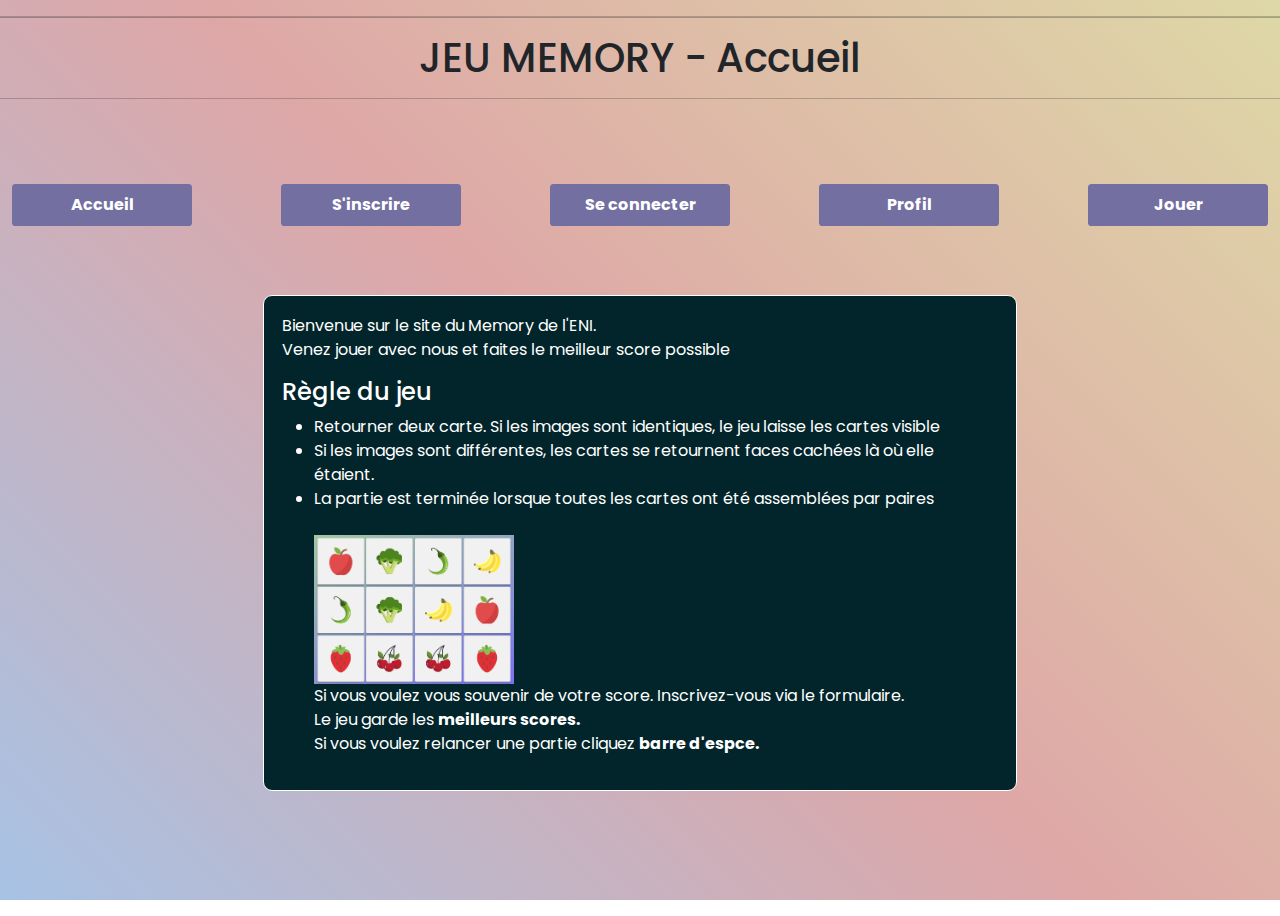
<file: index.html>
<!DOCTYPE html>
<html lang="fr">
<head>
    <meta charset="UTF-8">
    <meta name="viewport" content="width=device-width, initial-scale=1.0">
    <title>JEU-MEMORY</title>
    <link rel="stylesheet" href="https://cdn.jsdelivr.net/npm/bootstrap@5.3.3/dist/css/bootstrap.min.css" integrity="sha384-QWTKZyjpPEjISv5WaRU9OFeRpok6YctnYmDr5pNlyT2bRjXh0JMhjY6hW+ALEwIH" crossorigin="anonymous">
    <link rel="stylesheet" href="style.css">
    <!-- lien google font -->
    <link rel="preconnect" href="https://fonts.googleapis.com">
    <link rel="preconnect" href="https://fonts.gstatic.com" crossorigin>
    <link href="https://fonts.googleapis.com/css2?family=Poppins:ital,wght@0,100;0,200;0,300;0,400;0,500;0,600;0,700;0,800;0,900;1,100;1,200;1,300;1,400;1,500;1,600;1,700;1,800;1,900&display=swap" rel="stylesheet">
</head>
<body>
    <header>
        <hr>
        <h1>JEU MEMORY - Accueil</h1> 
        <hr>
    </header>

    <br>

    <nav class="container-fluid">
        <div class="navAccueil"><a href="index.html">Accueil</a></div>
        <div class="navAccueil"><a href="inscription.html">S'inscrire</a></div>
        <div class="navAccueil"><a href="connexion.html">Se connecter</a></div>
        <div class="navAccueil"><a href="profil.html">Profil</a></div>
        <div class="navAccueil"><a href="jouer.html">Jouer</a></div>
    </nav>

    <br>
    <div class="container-fluid">
        <main class="mainAccueil">
            <p>
                Bienvenue sur le site du Memory de l'ENI. <br>
                Venez jouer avec nous et faites le meilleur score possible
            </p>

            <h4>Règle du jeu</h4>

            <ul>
                <li>
                    Retourner deux carte. Si les images sont identiques, le jeu laisse les cartes visible
                </li>
                <li>
                    Si les images sont différentes, les cartes se retournent faces cachées là où elle étaient.
                </li>
                <li>
                    La partie est terminée lorsque toutes les cartes ont été assemblées par paires
                </li>
                <br>
                <img src="memory-legume/memory_detail.png" class="imageAccueil" alt="exemple-du-jeu-réussi">

                <p>
                    Si vous voulez vous souvenir de votre score. Inscrivez-vous via le formulaire.<br>
                    Le jeu garde les <span> meilleurs scores.</span><br>
                    Si vous voulez relancer une partie cliquez <span> barre d'espce.</span>
                </p>

            </ul>
        </main>
    </div>  

    
</body>
</html>
</file>
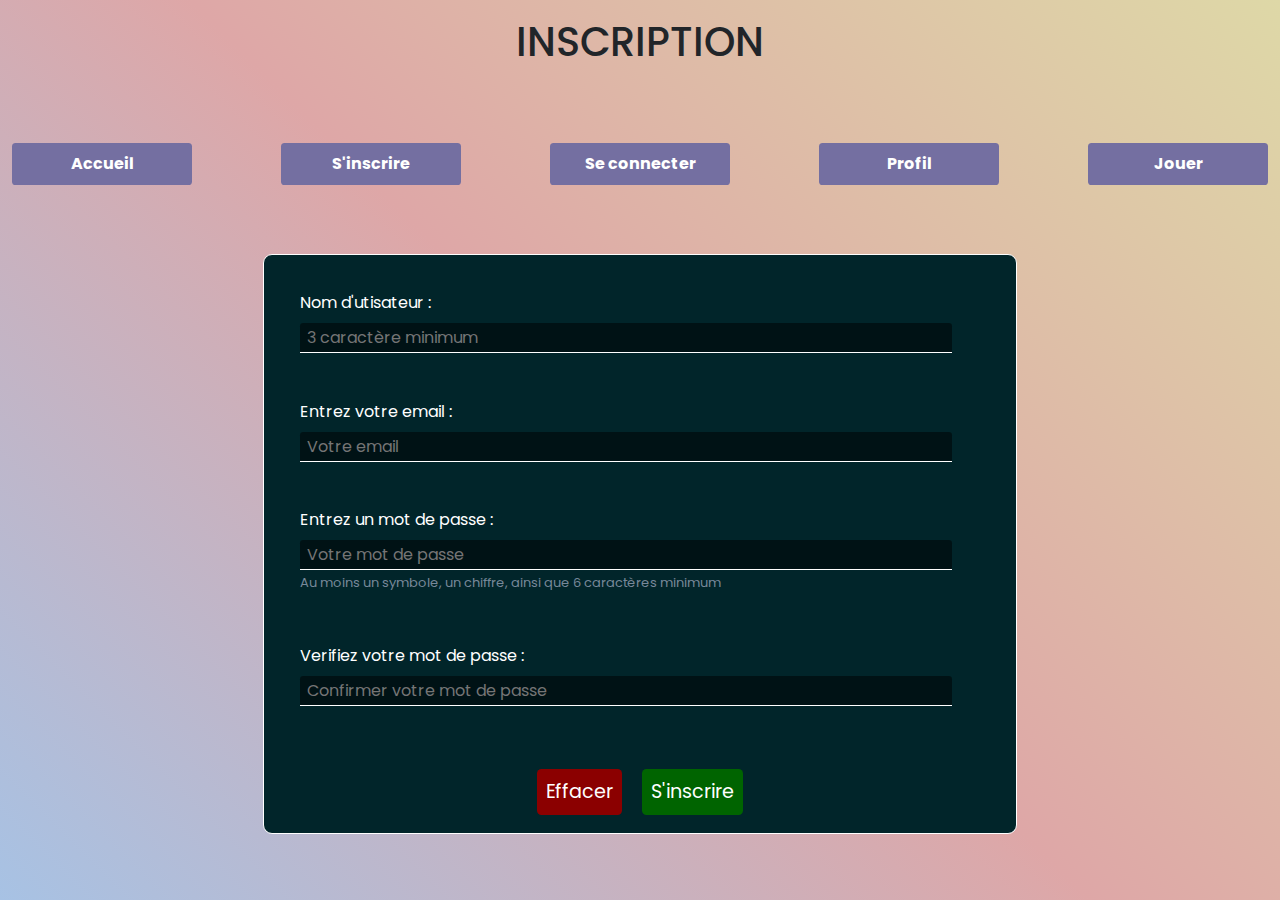
<file: inscription.html>
<!DOCTYPE html>
<html lang="fr">
<head>
    <meta charset="UTF-8">
    <meta name="viewport" content="width=device-width, initial-scale=1.0">
    <title>inscription</title>
    <link rel="stylesheet" href="https://cdn.jsdelivr.net/npm/bootstrap@5.3.3/dist/css/bootstrap.min.css" integrity="sha384-QWTKZyjpPEjISv5WaRU9OFeRpok6YctnYmDr5pNlyT2bRjXh0JMhjY6hW+ALEwIH" crossorigin="anonymous">
    <link rel="stylesheet" href="style.css">
    <link rel="preconnect" href="https://fonts.gstatic.com" crossorigin>
    <link href="https://fonts.googleapis.com/css2?family=Poppins:ital,wght@0,100;0,200;0,300;0,400;0,500;0,600;0,700;0,800;0,900;1,100;1,200;1,300;1,400;1,500;1,600;1,700;1,800;1,900&display=swap" rel="stylesheet">
    <script defer src="script.js"></script>
</head>
    <body>
        <header>
            <h1 class="titreInscription">INSCRIPTION</h1>
        </header>

        <br>

        <nav class="container-fluid">
            <div class="navAccueil"><a href="index.html">Accueil</a></div>
            <div class="navAccueil"><a href="inscription.html">S'inscrire</a></div>
            <div class="navAccueil"><a href="connexion.html">Se connecter</a></div>
            <div class="navAccueil"><a href="profil.html">Profil</a></div>
            <div class="navAccueil"><a href="jouer.html">Jouer</a></div>
        </nav>
    
        <br>
        <div class="container-fluid">
            <main class="mainInscription">
                <form action="" method="" class="form">
                    <div class="form-row">
                        <label for="nomId">Nom d'utisateur : </label>
                        <div>
                            <div class="inputEtCheck">
                                <input type="text" name="nomId" id="nomId" class="inputForm" placeholder="3 caractère minimum" autofocus title="Renseignez un nom d'utilisateur" required pattern="[a-zA-Z0-9_-]{3,15}">
                                <img src="error.svg" class="imgError" id="imgCheckId" alt="pastille-rouge-erreur">
                            </div>
                            <p id="msgId">Choississez un pseudo avec minimum 3 caractères</p>
                        </div>
                    </div>
                    <br>
                    <div>
                        <label for="email">Entrez votre email : </label>
                        <div>
                            <div class="inputEtCheck">
                                <input type="email" name="email" id="email" class="inputForm" placeholder="Votre email" autofocus title="Votre adresse mail">
                                <img src="error.svg" class="imgError" id="imgCheckMail" alt="pastille-rouge-erreur">
                            </div>
                            <p id="msgMail">veuillez saisir une adresse mail valide</p>
                        </div>
                    </div>
                    <br>
                    <div>
                        <label for="password">Entrez un mot de passe : </label>
                        <div>
                            <div class="inputEtCheck">
                                <input type="password" name="password" id="password" class="inputForm" placeholder="Votre mot de passe" required pattern="(?=.*\d)(?=.*[a-z])(?=.*[A-Z])(?=.*[\W_]).{6,}">
                                <img src="error.svg" class="imgError" id="imgCheckMdp" alt="pastille-rouge-erreur">
                            </div>
                            <p id="msgMdp">Au moins un symbole, un chiffre, ainsi que 6 caractères minimum</p>
                            <!-- les jauges du mot de passe -->
                            <div class="jauges">
                                <div class="jaugeFaibleOrange" id="jaugeFaible">
                                    <div class="jaugeOrange"> </div> 
                                    <p class="jaugeFaible">Faible</p>
                                </div>
                                <div class="jaugeMoyenJaune" id="jaugeMoyen">
                                    <div class="jaugeJaune"></div> 
                                    <p class="jaugeMoyen">Moyen</p>
                                </div>
                                <div class="jaugeFortVert" id="jaugeFort">
                                    <div class="jaugeVert"></div> 
                                    <p class="jaugeFort">Fort</p>
                                </div>
                            </div>
                        </div>
                    </div> 
                    <br>              
                    <div>
                        <label for="passwordVerified">Verifiez votre mot de passe : </label>
                        <div>
                            <div class="inputEtCheck">
                                <input type="password" name="password" id="passwordVerified" class="inputForm" placeholder="Confirmer votre mot de passe" required pattern="(?=.*\d)(?=.*[a-z])(?=.*[A-Z])(?=.*[\W_]).{6,}">
                                <img src="error.svg" class="imgError" id="imgCheckMdpVerfied" alt="pastille-rouge-erreur">
                            </div>
                            <p id="msgValidMdp">votre mot de passe ne correspond pas</p>
                        </div>
                    </div>
                    <br>
                    <div class="btnForm">
                        <input type="reset" value="Effacer" class="btnAnnuler"> 
                        <input type="submit" value="S'inscrire" class="btnInscription">
                    </div>
                </form>
            </main>
        </div>
    </body>
</html>
</file>
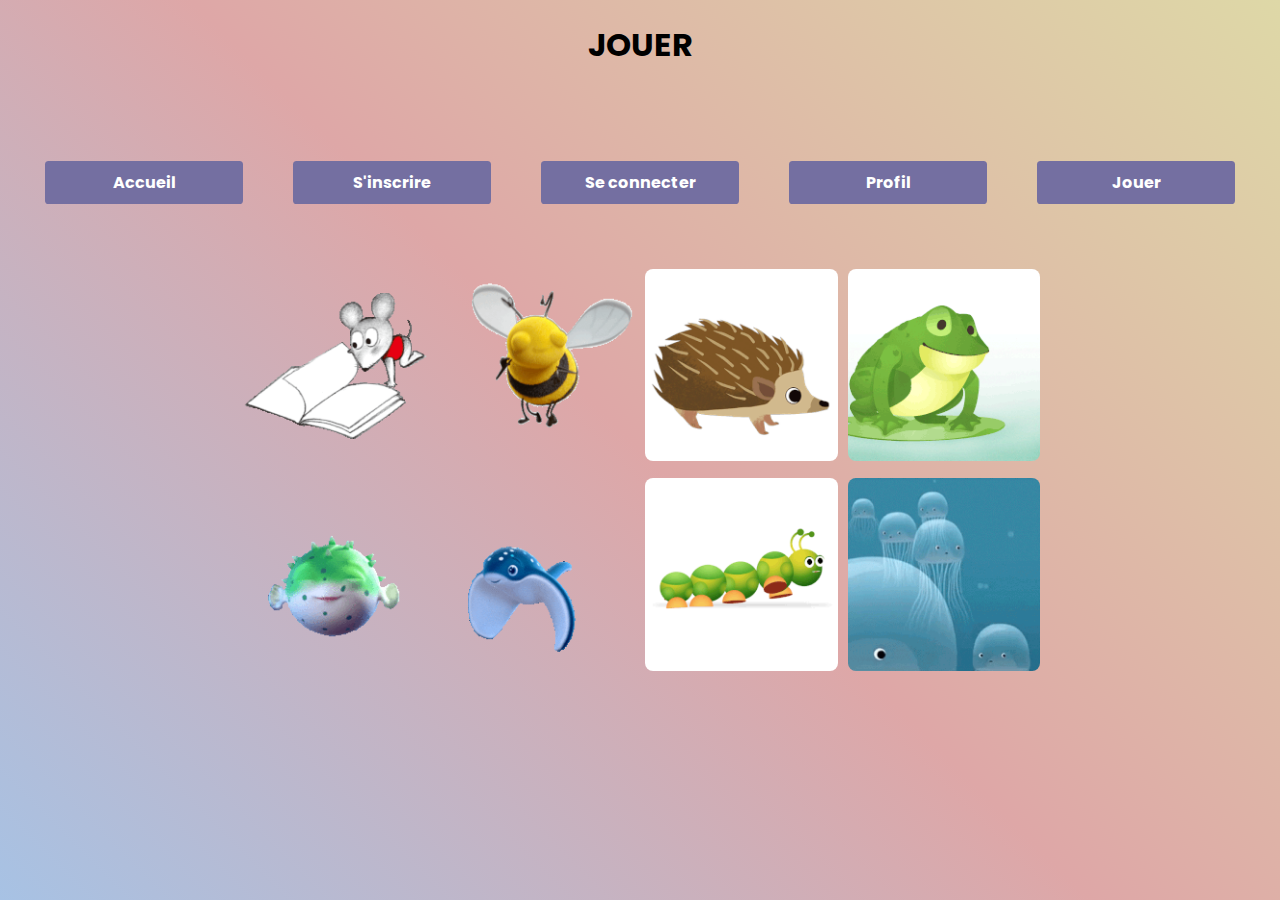
<file: jouer.html>
<!DOCTYPE html>
<html lang="fr">
<head>
    <meta charset="UTF-8">
    <meta name="viewport" content="width=device-width, initial-scale=1.0">
    <title>JOUER</title>
    <link rel="stylesheet" href="style.css">
    <link rel="preconnect" href="https://fonts.googleapis.com">
    <link rel="preconnect" href="https://fonts.gstatic.com" crossorigin>
    <link href="https://fonts.googleapis.com/css2?family=Poppins:ital,wght@0,100;0,200;0,300;0,400;0,500;0,600;0,700;0,800;0,900;1,100;1,200;1,300;1,400;1,500;1,600;1,700;1,800;1,900&display=swap" rel="stylesheet">
</head>
    <body>
        <header>
            <h1>JOUER</h1> 
        </header>

    <br>

        <nav>
            <div class="navAccueil"><a href="index.html">Accueil</a></div>
            <div class="navAccueil"><a href="inscription.html">S'inscrire</a></div>
            <div class="navAccueil"><a href="connexion.html">Se connecter</a></div>
            <div class="navAccueil"><a href="profil.html">Profil</a></div>
            <div class="navAccueil"><a href="jouer.html">Jouer</a></div>
        </nav>
        <div class="BlockimgAnimeauxAnimes">
            <div>
                <img src="animauxAnimes/1.webp">
            </div>
            <div>
                <img src="animauxAnimes/2.webp" alt="">
            </div>
            <div>
                <img src="animauxAnimes/3.webp">
            </div>
            <div>
                <img src="animauxAnimes/4.webp">
            </div>
            <div>
                <img src="animauxAnimes/5.webp">
            </div>
            <div>
                <img src="animauxAnimes/6.webp">
            </div>
            <div>
                <img src="animauxAnimes/7.webp">
            </div>
            <div>
                <img src="animauxAnimes/8.webp">
            </div>
        </div> 
    </body>
</html>
</file>
<file: style.css>
html, body {
    font-family: poppins;
    background: linear-gradient(45deg, #A7C2E4, #DEA7A7, #DED8A7);
    height: 100%;
    margin: 0;            
    padding: 0;
    background-attachment: fixed;
    animation: gardient 15s ease infinite;
}

h1 {
    display: flex;
    justify-content: center;
}

.titreInscription {
    margin-top: 2vh;
}

hr {
    height: 1.5px;
    background-color: black;
}

nav {
    display: flex;
    flex-direction: row;
    justify-content: space-between;
    margin: 5vh;
}

.navAccueil {
    background-color: #746FA1;
    padding: 1vh; 
    border-radius: 0.4vh;
    width: 20vh;
    text-align: center;
    transition: transform 0.2s;
}

.navAccueil :hover {
    transform: scale(1.05);
}

a {
    text-decoration: none;
    color: white;
}

main {
    background-color: #01252A;
    color: white;
    padding: 2vh;
    border: 1.5px solid white; 
    border-radius: 1vh;
}

.mainAccueil, .mainInscription{
    margin-left: 20%;
    margin-right: 20%;
}

.imageAccueil{
    width: 200px;
    }
    
span, a {
    font-weight: bolder;
    }

/* ------------------ */
/* Partie inscription */
/* ------------------ */

.btnAnnuler{
    background-color: darkred;
    color: white;
    font-size: larger;
    border-radius: 0.5vh;
    border: none;
    padding: 1vh;
}

.btnInscription{
    background-color: darkgreen;
    color: white;
    font-size: larger;
    border-radius: 0.5vh;
    border: none;
    padding: 1vh;
}

.inputForm {
    height: 30px;
    width: 100%;
    border-radius: 7px;
    padding-left: 5px;
    box-sizing: border-box;
    appearance: none;
    border: none;
    outline: none;
    border-bottom: .1em solid white;
    border-radius: .2em .2em 0 0;
    padding: .4em;
    color: white;
    background: rgb(0 0 0 / 50%);
    margin-top: .5em;
}

.btnForm {
    display: flex;
    justify-content: center;   
    gap: 20px;                 
    margin-top: 1rem;
    margin-left: 30%;
    margin-right: 30%;
}

form {
    margin-top: 2vh;
    margin-left: 2vh;
    margin-right: 2vh;
}

#msgMdp, #msgId, #msgValidMdp, #msgMail {
    font-size:small;
    margin-top: 3px;
    margin-bottom: 0px;
}

#msgId, #msgValidMdp, #msgMail{
    color: red;
    visibility: hidden;
}

#msgMdp {
    color:lightslategrey;
}

.jaugeOrange {
    background-color:#eb7013;
    width: 70px;
    height: 3px;
    margin-bottom: 0%;
}
.jaugeJaune {
    background-color:#ebb813;
    width: 70px;
    height: 3px;
    margin-bottom: 0%;
}
.jaugeVert {
    background-color: #57b30f;
    width: 70px;
    height: 3px;
    margin-bottom: 0%;
}

.jauges {
    width: 100%;
    display: flex;
    flex-direction: row;
    margin-top: 3px;
}

.jaugeFaible, .jaugeMoyen, .jaugeFort {
    font-size: small;
    margin-bottom: 0px;
    margin-top: 2px;
}

.jaugeMoyenJaune, .jaugeFortVert {
    margin-left: 2vh;
}

.jaugeMoyenJaune, .jaugeFortVert, .jaugeFaibleOrange {
visibility: hidden;
}

.inputEtCheck{
    display: flex;
    flex-direction: row;
}

.imgError{
    width: 23px;
    margin-left: 5px;
    margin-top: 10px;
    visibility: hidden
}

/* -------------- */
/* partie "jouer" */
/* -------------- */

.BlockimgAnimeauxAnimes {
    display: grid;
    grid-template-columns: repeat(4, 1fr);
    gap: 10px; 
    max-width: 800px;
    margin: 0 auto;
    padding: 20px;
}

.BlockimgAnimeauxAnimes img {
    width: 100%;
    height: auto;
    object-fit: cover;
    border-radius: 8px;
    cursor: pointer;
    transition: transform 0.2s;
}

.BlockimgAnimeauxAnimes img:hover {
    transform: scale(1.05);
}

/* responsivité */

/* @media screen and (max-width: 425px) {
.mainAccueil, .mainInscription, fieldset {
    width: 20px;
    }
} */
</file>
